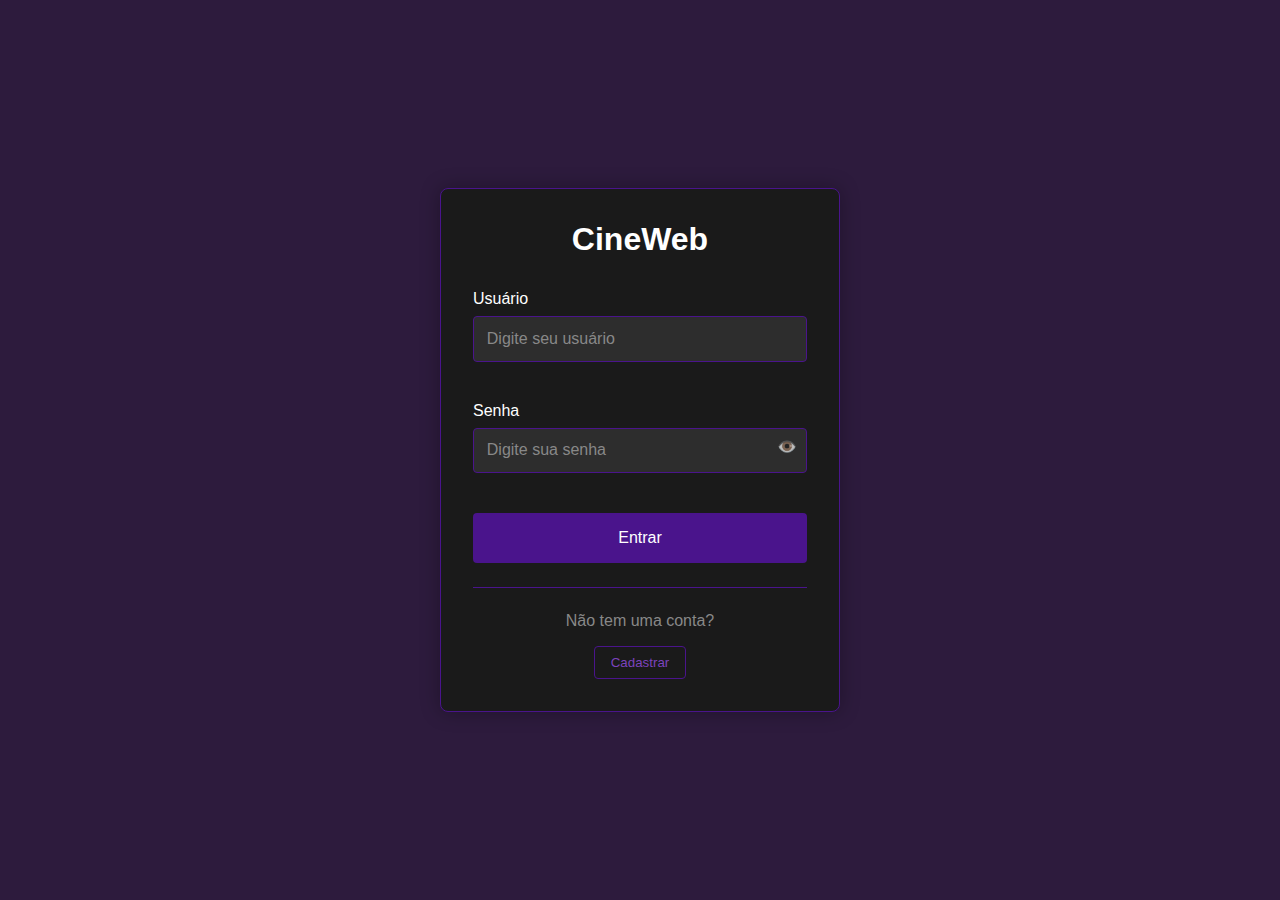
<file: index.html>
<!DOCTYPE html>
<html lang="pt-BR">
<head>
    <meta charset="UTF-8">
    <meta name="viewport" content="width=device-width, initial-scale=1.0">
    <title>CineWeb - Login</title>
    <link rel="stylesheet" href="styles.css">
</head>
<body>
    <div class="login-container">
        <div class="login-box">
            <h1>CineWeb</h1>
            <form id="login-form">
                <div class="form-group">
                    <label for="username">Usuário</label>
                    <input type="text" id="username" placeholder="Digite seu usuário" required>
                </div>
                <div class="form-group">
                    <label for="password">Senha</label>
                    <input type="password" id="password" placeholder="Digite sua senha" required>
                    <span class="show-password" onclick="togglePassword()">👁️</span>
                </div>
                <button type="submit" class="submit-btn">Entrar</button>
            </form>
            <div class="register-link">
                <p>Não tem uma conta?</p>
                <button onclick="showRegisterForm()" class="register-btn">Cadastrar</button>
            </div>
        </div>
    </div>

    <!-- Modal de Cadastro -->
    <div id="register-modal" class="modal">
        <div class="modal-content">
            <h2>Cadastro</h2>
            <form id="register-form">
                <div class="form-group">
                    <label for="new-username">Novo Usuário</label>
                    <input type="text" id="new-username" placeholder="Digite seu usuário" required>
                </div>
                <div class="form-group">
                    <label for="new-password">Nova Senha</label>
                    <input type="password" id="new-password" placeholder="Digite sua senha" required>
                </div>
                <div class="form-group">
                    <label for="confirm-password">Confirme a Senha</label>
                    <input type="password" id="confirm-password" placeholder="Confirme sua senha" required>
                </div>
                <div class="form-footer">
                    <button type="submit" class="submit-btn">Cadastrar</button>
                    <button type="button" class="cancel-btn" onclick="closeRegisterModal()">Cancelar</button>
                </div>
            </form>
        </div>
    </div>

    <script src="db.js"></script>
    <script src="script.js"></script>
</body>
</html>
</file>
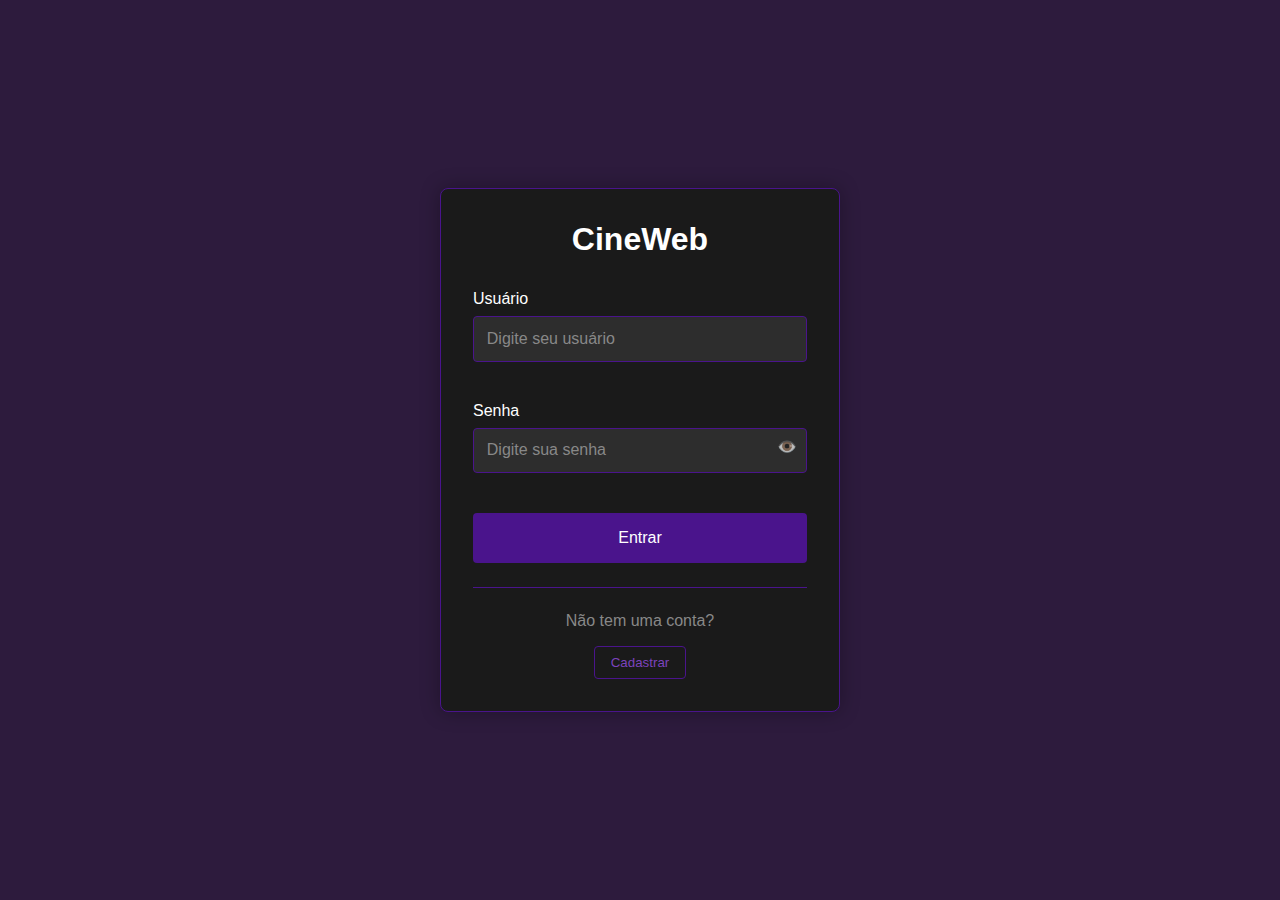
<file: admin.html>
<!DOCTYPE html>
<html lang="pt-BR">
<head>
    <meta charset="UTF-8">
    <meta name="viewport" content="width=device-width, initial-scale=1.0">
    <title>CineWeb - Painel Admin</title>
    <link rel="stylesheet" href="styles.css">
</head>
<body>
    <header>
        <h1>CineWeb - Painel Administrativo</h1>
        <nav>
            <button onclick="window.location.href='index.html'" class="logout-btn">Sair</button>
        </nav>
    </header>

    <main class="admin-container">
        <section class="admin-controls">
            <h2>Gerenciar Filmes</h2>
            <button onclick="showAddMovieForm()" class="add-movie-btn">Adicionar Novo Filme</button>
        </section>

        <section class="movie-list">
            <h2>Lista de Filmes</h2>
            <div id="admin-movies-container">
                <!-- Lista de filmes com controles de edição -->
            </div>
        </section>

        <!-- Modal para adicionar/editar filme -->
        <div id="movie-modal" class="modal">
            <div class="modal-content">
                <h2>Adicionar Filme</h2>
                <form id="movie-form">
                    <div class="form-group">
                        <label for="movie-search">Buscar Filme</label>
                        <div class="search-container">
                            <input type="text" id="movie-search" placeholder="Digite o nome do filme para buscar">
                            <button type="button" onclick="searchTMDB()" class="search-btn">Buscar</button>
                        </div>
                    </div>
                    <div id="search-results" class="search-results"></div>
                    
                    <div class="form-group">
                        <label for="movie-title">Título</label>
                        <input type="text" id="movie-title" required>
                    </div>
                    <div class="form-group">
                        <label>Capa do Filme</label>
                        <div class="preview-image"></div>
                        <input type="hidden" id="movie-image-url">
                    </div>
                    <div class="form-group">
                        <label for="movie-video">Vídeo do Filme</label>
                        <input type="file" id="movie-video" accept="video/*" required>
                        <div class="upload-progress"></div>
                    </div>
                    <div class="form-group">
                        <label for="movie-description">Descrição</label>
                        <textarea id="movie-description" required></textarea>
                    </div>
                    <div class="form-footer">
                        <button type="submit" class="submit-btn">Salvar</button>
                        <button type="button" class="cancel-btn" onclick="closeMovieModal()">Cancelar</button>
                    </div>
                </form>
            </div>
        </div>
    </main>

    <!-- Adicionar o db.js antes do admin.js -->
    <script src="db.js"></script>
    <script src="admin.js"></script>
</body>
</html>
</file>
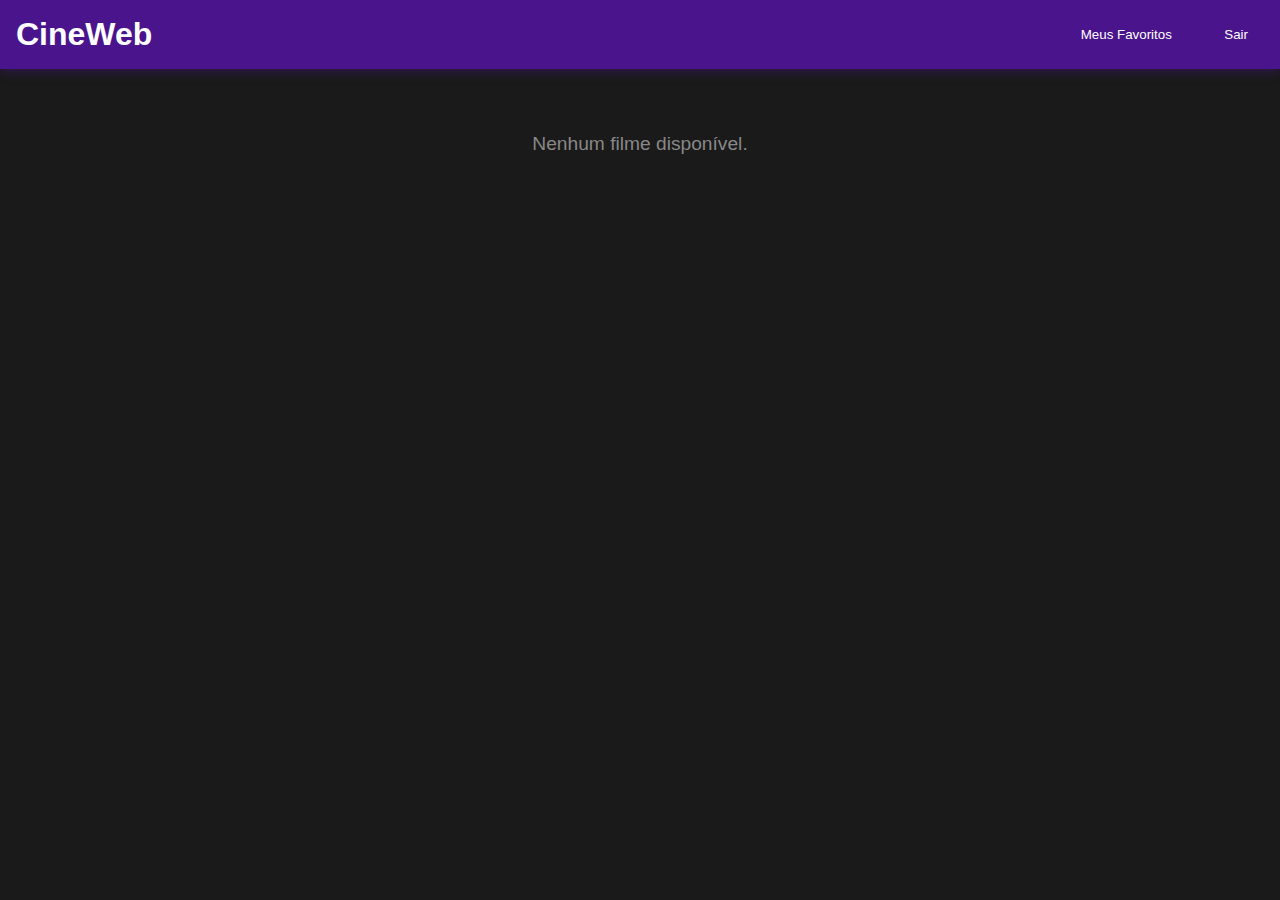
<file: home.html>
<!DOCTYPE html>
<html lang="pt-BR">
<head>
    <meta charset="UTF-8">
    <meta name="viewport" content="width=device-width, initial-scale=1.0">
    <title>CineWeb - Filmes</title>
    <link rel="stylesheet" href="styles.css">
</head>
<body>
    <header>
        <h1>CineWeb</h1>
        <nav>
            <button onclick="showFavorites()" class="favorites-btn">
                Meus Favoritos
            </button>
            <button onclick="window.location.href='index.html'" class="logout-btn">Sair</button>
        </nav>
    </header>

    <main id="movies-container">
        <!-- Os filmes serão inseridos aqui via JavaScript -->
    </main>

    <script src="db.js"></script>
    <script>
        const currentUser = localStorage.getItem('currentUser');
        const userFavorites = JSON.parse(localStorage.getItem(`favorites_${currentUser}`)) || [];
        let showingFavorites = false;

        function toggleFavorite(movieId, event) {
            event.stopPropagation();
            const favoriteIndex = userFavorites.indexOf(movieId);
            const heartBtn = event.currentTarget;
            
            if (favoriteIndex === -1) {
                userFavorites.push(movieId);
                heartBtn.classList.add('active');
            } else {
                userFavorites.splice(favoriteIndex, 1);
                heartBtn.classList.remove('active');
            }
            
            localStorage.setItem(`favorites_${currentUser}`, JSON.stringify(userFavorites));
        }

        function showFavorites() {
            showingFavorites = !showingFavorites;
            const btn = document.querySelector('.favorites-btn');
            btn.classList.toggle('active');
            loadMovies();
        }

        async function loadMovies() {
            const container = document.getElementById('movies-container');
            container.innerHTML = '';

            try {
                let movies = await MovieDB.getAllMovies();
                
                if (showingFavorites) {
                    movies = movies.filter(movie => userFavorites.includes(movie.id));
                }

                if (movies.length === 0) {
                    container.innerHTML = '<p class="no-movies">Nenhum filme disponível.</p>';
                    return;
                }

                movies.forEach((movie) => {
                    const movieCard = document.createElement('div');
                    movieCard.className = 'movie-card';
                    const isFavorite = userFavorites.includes(movie.id);
                    
                    movieCard.innerHTML = `
                        <img src="${movie.image}" alt="${movie.title}">
                        <button onclick="toggleFavorite(${movie.id}, event)" 
                                class="favorite-btn ${isFavorite ? 'active' : ''}">
                            ♥
                        </button>
                        <h3>${movie.title}</h3>
                    `;
                    
                    movieCard.onclick = () => {
                        window.location.href = `player.html?id=${movie.id}`;
                    };
                    container.appendChild(movieCard);
                });
            } catch (error) {
                console.error('Erro ao carregar filmes:', error);
                container.innerHTML = '<p class="error">Erro ao carregar filmes</p>';
            }
        }

        // Carregar filmes quando a página carregar
        document.addEventListener('DOMContentLoaded', loadMovies);
    </script>
</body>
</html>
</file>
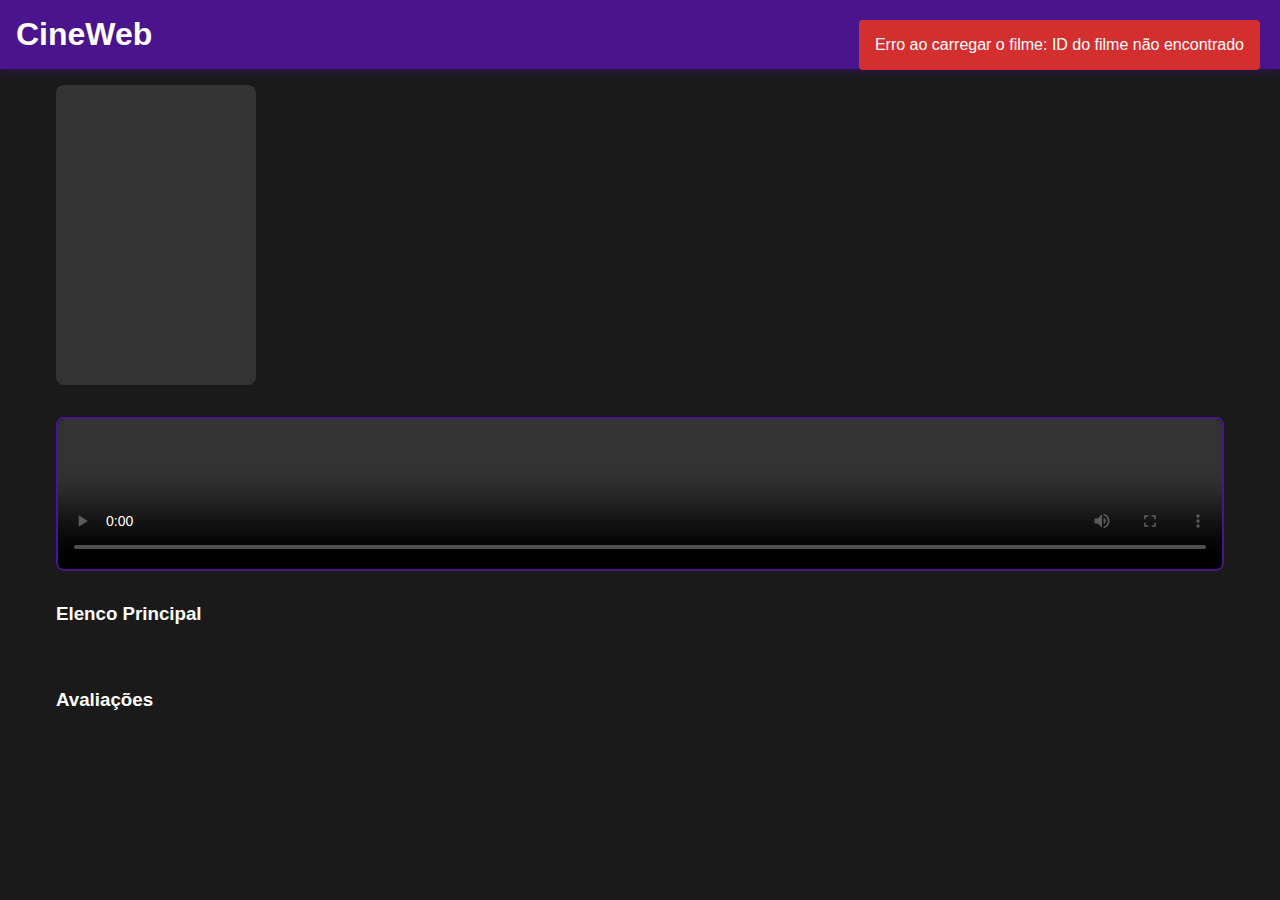
<file: player.html>
<!DOCTYPE html>
<html lang="pt-BR">
<head>
    <meta charset="UTF-8">
    <meta name="viewport" content="width=device-width, initial-scale=1.0">
    <title>CineWeb - Player</title>
    <link rel="stylesheet" href="styles.css">
</head>
<body>
    <header>
        <h1>CineWeb</h1>
        <nav>
            <button onclick="window.location.href='index.html'" class="back-btn">Voltar</button>
        </nav>
    </header>

    <main class="player-container">
        <div class="video-info">
            <div class="movie-header">
                <div class="movie-poster"></div>
                <div class="movie-details">
                    <h2 id="movie-title"></h2>
                    <div class="movie-meta">
                        <span id="movie-year"></span>
                        <span id="movie-runtime"></span>
                        <span id="movie-rating"></span>
                    </div>
                    <div id="movie-genres"></div>
                    <p id="movie-description"></p>
                </div>
            </div>
        </div>

        <div class="video-player">
            <video id="movie-player" controls>
                Seu navegador não suporta o elemento de vídeo.
            </video>
        </div>

        <div class="movie-extra-info">
            <div class="cast-section">
                <h3>Elenco Principal</h3>
                <div id="movie-cast" class="cast-list"></div>
            </div>

            <div class="reviews-section">
                <h3>Avaliações</h3>
                <div id="movie-reviews"></div>
            </div>
        </div>
    </main>

    <script src="db.js"></script>
    <script src="tmdb.js"></script>
    <script src="player.js"></script>
</body>
</html>
</file>
<file: styles.css>
* {
    margin: 0;
    padding: 0;
    box-sizing: border-box;
}

/* Cores personalizadas */
:root {
    --purple-dark: #4a148c;
    --purple-light: #7c43bd;
    --purple-hover: #6a1b9a;
    --purple-accent: #9c27b0;
    --purple-bg: #2d1b3d;
}

body {
    font-family: Arial, sans-serif;
    background-color: #1a1a1a;
    color: #ffffff;
}

header {
    background-color: var(--purple-dark);
    color: white;
    padding: 1rem;
    display: flex;
    justify-content: space-between;
    align-items: center;
    box-shadow: 0 2px 10px rgba(74, 20, 140, 0.5);
}

button {
    padding: 0.5rem 1rem;
    cursor: pointer;
    background-color: var(--purple-dark);
    color: white;
    border: none;
    border-radius: 4px;
    transition: background-color 0.3s;
}

button:hover {
    background-color: var(--purple-hover);
}

.modal {
    display: none;
    position: fixed;
    top: 0;
    left: 0;
    width: 100%;
    height: 100%;
    background-color: rgba(0, 0, 0, 0.8);
}

.modal-content {
    background-color: var(--purple-bg);
    padding: 2rem;
    border-radius: 8px;
    position: absolute;
    top: 50%;
    left: 50%;
    transform: translate(-50%, -50%);
    box-shadow: 0 0 20px rgba(0, 0, 0, 0.5);
    min-width: 320px;
    border: 1px solid var(--purple-dark);
}

.modal-content h2 {
    color: #ffffff;
    margin-bottom: 1rem;
}

#login-form {
    display: flex;
    flex-direction: column;
    gap: 1rem;
}

input {
    padding: 0.5rem;
    border: 1px solid var(--purple-dark);
    border-radius: 4px;
    background-color: #333;
    color: white;
}

input::placeholder {
    color: #888;
}

#movies-container {
    display: grid;
    grid-template-columns: repeat(auto-fill, minmax(200px, 1fr));
    gap: 2rem;
    padding: 2rem;
    max-width: 1400px;
    margin: 0 auto;
}

.movie-card {
    background-color: transparent;
    border-radius: 8px;
    overflow: hidden;
    transition: transform 0.3s;
    cursor: pointer;
    border: none;
    position: relative;
}

.movie-card:hover {
    transform: translateY(-5px);
}

.movie-card img {
    width: 100%;
    height: 300px;
    object-fit: cover;
    border-radius: 8px;
}

.movie-card h3 {
    padding: 0.8rem 0;
    margin: 0;
    font-size: 1.1rem;
    text-align: center;
    color: #fff;
}

.movie-card p {
    color: #bbbbbb;
}

.login-tabs {
    display: flex;
    gap: 1rem;
    margin-bottom: 1.5rem;
    border-bottom: 1px solid #444;
    padding-bottom: 0.5rem;
}

.tab-btn {
    background: none;
    border: none;
    color: #888;
    padding: 0.5rem 1rem;
    cursor: pointer;
    transition: all 0.3s;
}

.tab-btn.active {
    color: white;
    background-color: var(--purple-dark);
    border-radius: 4px;
}

.form-group {
    margin-bottom: 1rem;
    position: relative;
}

.form-group label {
    display: block;
    margin-bottom: 0.5rem;
    color: #bbbbbb;
}

.form-group input {
    width: 100%;
    padding: 0.8rem;
    background-color: #2d2d2d;
    border: 1px solid var(--purple-dark);
    border-radius: 4px;
    color: white;
    font-size: 1rem;
    transition: border-color 0.3s ease, box-shadow 0.3s ease, cursor 0.3s ease;
    cursor: text;
}

.form-group input:hover {
    cursor: pointer;
}

.form-group input:focus {
    cursor: text;
}

.show-password {
    position: absolute;
    right: 10px;
    top: 35px;
    cursor: pointer;
    opacity: 0.7;
    transition: opacity 0.3s;
}

.show-password:hover {
    opacity: 1;
}

.form-footer {
    display: flex;
    gap: 1rem;
    margin-top: 1.5rem;
}

.submit-btn, .cancel-btn {
    flex: 1;
    padding: 0.8rem;
}

.cancel-btn {
    background-color: #444;
}

.cancel-btn:hover {
    background-color: #555;
}

.error-message {
    color: #ff4444;
    margin-top: 0.5rem;
    font-size: 0.9rem;
}

/* Estilos para a página de administrador */
.admin-container {
    padding: 2rem;
    max-width: 1200px;
    margin: 0 auto;
}

.admin-controls {
    margin-bottom: 2rem;
    padding: 1rem;
    background-color: #2d2d2d;
    border-radius: 8px;
}

.add-movie-btn {
    margin-top: 1rem;
    background-color: #2e7d32;
}

.add-movie-btn:hover {
    background-color: #388e3c;
}

.movie-list {
    background-color: #2d2d2d;
    padding: 1rem;
    border-radius: 8px;
}

.admin-movie-card {
    display: flex;
    background-color: var(--purple-bg);
    border-radius: 8px;
    padding: 1rem;
    margin-bottom: 1rem;
    gap: 1rem;
    align-items: center;
    border: 1px solid var(--purple-dark);
    transition: transform 0.2s;
}

.admin-movie-card:hover {
    transform: translateY(-2px);
    box-shadow: 0 4px 12px rgba(124, 67, 189, 0.2);
}

.movie-thumbnail {
    width: 100px;
    height: 150px;
    flex-shrink: 0;
}

.movie-thumbnail img {
    width: 100%;
    height: 100%;
    object-fit: cover;
    border-radius: 4px;
}

.movie-info {
    flex: 1;
}

.movie-info h3 {
    margin: 0;
    color: #fff;
    font-size: 1.2rem;
}

.movie-info p {
    color: #bbb;
    font-size: 0.9rem;
    line-height: 1.4;
    margin: 0;
}

.movie-actions {
    display: flex;
    flex-direction: column;
    gap: 0.5rem;
}

.edit-btn, .delete-btn {
    padding: 0.5rem 1rem;
    border: none;
    border-radius: 4px;
    cursor: pointer;
    font-weight: bold;
}

.edit-btn {
    background-color: var(--purple-light);
}

.edit-btn:hover {
    background-color: var(--purple-accent);
}

.delete-btn {
    background-color: #d32f2f;
}

.delete-btn:hover {
    background-color: #f44336;
}

.no-movies {
    text-align: center;
    color: #888;
    grid-column: 1 / -1;
    padding: 2rem;
    font-size: 1.2rem;
}

/* Ajustes para o container de filmes no admin */
#admin-movies-container {
    padding: 1rem;
    max-width: 1200px;
    margin: 0 auto;
}

.success-notification {
    position: fixed;
    top: 20px;
    right: 20px;
    padding: 1rem;
    background-color: var(--purple-dark);
    color: white;
    border-radius: 4px;
    animation: fadeIn 0.3s, fadeOut 0.3s 2.7s;
}

@keyframes fadeIn {
    from { opacity: 0; }
    to { opacity: 1; }
}

@keyframes fadeOut {
    from { opacity: 1; }
    to { opacity: 0; }
}

/* Estilos para o container do player */
.player-container {
    max-width: 1200px;
    margin: 0 auto;
    padding: 1rem;
}

/* Estilos para o player de vídeo */
.video-player {
    width: 100%;
    background-color: #000;
    border-radius: 8px;
    overflow: hidden;
    margin: 2rem 0;
    position: relative;
    border: 2px solid var(--purple-dark);
}

.video-player video {
    width: 100%;
    height: auto;
    display: block;
    max-height: calc(100vh - 200px); /* Altura máxima considerando o header e margens */
    margin: 0 auto;
    background: #000;
}

/* Ajustar o container de informações */
.video-info {
    margin-bottom: 2rem;
}

.movie-header {
    display: flex;
    gap: 2rem;
    margin-bottom: 2rem;
    flex-wrap: wrap; /* Para dispositivos móveis */
}

/* Ajustar o poster para manter proporção */
.movie-poster {
    width: 200px;
    height: 300px;
    flex-shrink: 0;
    background-color: #333;
    border-radius: 8px;
    overflow: hidden;
}

.movie-poster img {
    width: 100%;
    height: 100%;
    object-fit: cover;
}

/* Responsividade */
@media (max-width: 768px) {
    .video-player video {
        max-height: none; /* Permitir altura natural em dispositivos móveis */
    }

    .movie-header {
        flex-direction: column;
    }

    .movie-poster {
        margin: 0 auto;
    }
}

/* Estilo para tornar os cards clicáveis */
.movie-card {
    cursor: pointer;
}

/* Estilo para input de arquivo */
input[type="file"] {
    padding: 0.5rem;
    background-color: #333;
    border: 1px solid var(--purple-dark);
    border-radius: 4px;
    color: white;
    width: 100%;
}

.back-btn {
    background-color: #4a148c;
}

.back-btn:hover {
    background-color: #6a1b9a;
}

.error-notification {
    position: fixed;
    top: 20px;
    right: 20px;
    padding: 1rem;
    background-color: #d32f2f;
    color: white;
    border-radius: 4px;
    z-index: 1000;
    animation: fadeIn 0.3s;
}

@keyframes fadeIn {
    from { opacity: 0; transform: translateY(-20px); }
    to { opacity: 1; transform: translateY(0); }
}

.loading-notification {
    position: fixed;
    top: 20px;
    right: 20px;
    padding: 1rem;
    background-color: #1976d2;
    color: white;
    border-radius: 4px;
    z-index: 1000;
}

/* Tornar o input de arquivo do vídeo não obrigatório na edição */
.editing #movie-video {
    background-color: #444;
}

.preview-image {
    margin-top: 10px;
    max-width: 200px;
    max-height: 200px;
    overflow: hidden;
}

.preview-image img {
    width: 100%;
    height: auto;
}

.upload-progress {
    margin-top: 5px;
    height: 4px;
    background-color: #444;
    border-radius: 2px;
    overflow: hidden;
}

.upload-progress .progress-bar {
    height: 100%;
    background-color: #4a148c;
    width: 0;
    transition: width 0.3s ease;
}

/* Estilizar input de arquivo */
input[type="file"] {
    padding: 10px;
    background-color: #333;
    border: 1px solid var(--purple-dark);
    border-radius: 4px;
    color: white;
    width: 100%;
    cursor: pointer;
}

input[type="file"]::-webkit-file-upload-button {
    background-color: var(--purple-dark);
    color: white;
    padding: 8px 16px;
    border: none;
    border-radius: 4px;
    cursor: pointer;
    margin-right: 10px;
}

input[type="file"]::-webkit-file-upload-button:hover {
    background-color: var(--purple-hover);
}

.movie-details {
    flex: 1;
}

.movie-meta {
    display: flex;
    gap: 1rem;
    margin: 1rem 0;
    color: #888;
}

.movie-genres {
    display: flex;
    gap: 0.5rem;
    margin-bottom: 1rem;
}

.genre-tag {
    background-color: var(--purple-dark);
    padding: 0.3rem 0.8rem;
    border-radius: 4px;
    font-size: 0.9rem;
}

.cast-list {
    display: flex;
    gap: 1rem;
    overflow-x: auto;
    padding: 1rem 0;
}

.cast-item {
    min-width: 120px;
    text-align: center;
}

.cast-photo {
    width: 120px;
    height: 180px;
    border-radius: 8px;
    margin-bottom: 0.5rem;
    overflow: hidden;
}

.cast-photo img {
    width: 100%;
    height: 100%;
    object-fit: cover;
}

.cast-name {
    font-weight: bold;
    margin-bottom: 0.2rem;
}

.cast-character {
    font-size: 0.9rem;
    color: #888;
}

.reviews-section {
    margin: 2rem 0;
}

.review-item {
    background-color: #2d2d2d;
    padding: 1rem;
    border-radius: 8px;
    margin-bottom: 1rem;
}

.review-author {
    font-weight: bold;
    margin-bottom: 0.5rem;
}

.similar-grid {
    display: grid;
    grid-template-columns: repeat(auto-fill, minmax(150px, 1fr));
    gap: 1rem;
    padding: 1rem 0;
}

.similar-movie {
    cursor: pointer;
    transition: transform 0.3s;
}

.similar-movie:hover {
    transform: translateY(-5px);
}

.similar-poster {
    width: 100%;
    height: 225px;
    border-radius: 8px;
    overflow: hidden;
    margin-bottom: 0.5rem;
}

.similar-poster img {
    width: 100%;
    height: 100%;
    object-fit: cover;
}

.similar-title {
    font-size: 0.9rem;
    text-align: center;
}

.movie-rating {
    display: flex;
    align-items: center;
    gap: 0.5rem;
}

.rating-star {
    color: #ffd700;
}

.search-container {
    display: flex;
    gap: 1rem;
}

.search-btn {
    padding: 0.8rem 1.5rem;
    white-space: nowrap;
    background-color: var(--purple-dark);
}

.search-btn:hover {
    background-color: var(--purple-hover);
}

.search-results {
    display: grid;
    grid-template-columns: repeat(auto-fill, minmax(150px, 1fr));
    gap: 1rem;
    margin-top: 1rem;
    max-height: 400px;
    overflow-y: auto;
}

.movie-result {
    background-color: var(--purple-bg);
    border-radius: 8px;
    padding: 0.5rem;
    cursor: pointer;
    transition: transform 0.2s;
    border: 1px solid var(--purple-dark);
}

.movie-result:hover {
    transform: translateY(-5px);
    background-color: var(--purple-dark);
}

.movie-result img {
    width: 100%;
    height: 225px;
    object-fit: cover;
    border-radius: 4px;
    margin-bottom: 0.5rem;
}

.movie-result h4 {
    font-size: 0.9rem;
    text-align: center;
    margin: 0;
}

.login-container {
    min-height: 100vh;
    display: flex;
    align-items: center;
    justify-content: center;
    background-color: var(--purple-bg);
    padding: 1rem;
    position: relative;
    overflow: hidden;
}

.login-container::before,
.login-container::after {
    content: '';
    position: absolute;
    width: 2px;
    height: 100px;
    background: linear-gradient(to bottom, transparent, var(--purple-light), transparent);
    opacity: 0;
}

.login-container::before {
    left: 15%;
    animation: lightning 3s infinite;
    transform: rotate(25deg);
}

.login-container::after {
    right: 15%;
    animation: lightning 3s infinite 1.5s;
    transform: rotate(-25deg);
}

@keyframes lightning {
    0% {
        opacity: 0;
        transform: translateY(-100%) rotate(25deg);
    }
    5% {
        opacity: 0.8;
    }
    10% {
        opacity: 0.1;
    }
    15% {
        opacity: 0.8;
    }
    20%, 100% {
        opacity: 0;
        transform: translateY(100%) rotate(25deg);
    }
}

/* Adicionar mais raios com elementos pseudo */
.login-container::before {
    box-shadow: 
        100px 0 var(--purple-light),
        -100px 0 var(--purple-accent),
        200px 0 var(--purple-dark);
}

.login-container::after {
    box-shadow: 
        -100px 0 var(--purple-light),
        100px 0 var(--purple-accent),
        -200px 0 var(--purple-dark);
}

.login-box {
    background-color: #1a1a1a;
    padding: 2rem;
    border-radius: 8px;
    width: 100%;
    max-width: 400px;
    box-shadow: 0 0 20px rgba(0, 0, 0, 0.3);
    border: 1px solid var(--purple-dark);
    transition: transform 0.3s ease, box-shadow 0.3s ease;
    cursor: default;
}

.login-box:hover {
    transform: translateY(-5px);
    box-shadow: 0 8px 25px rgba(74, 20, 140, 0.4);
}

.login-box h1 {
    text-align: center;
    color: white;
    margin-bottom: 2rem;
}

.form-group {
    margin-bottom: 1.5rem;
}

.form-group label {
    display: block;
    margin-bottom: 0.5rem;
    color: #fff;
}

.form-group input {
    width: 100%;
    padding: 0.8rem;
    background-color: #2d2d2d;
    border: 1px solid var(--purple-dark);
    border-radius: 4px;
    color: white;
    font-size: 1rem;
    transition: border-color 0.3s ease, box-shadow 0.3s ease, cursor 0.3s ease;
    cursor: text;
}

.form-group input:hover {
    cursor: pointer;
}

.form-group input:focus {
    cursor: text;
}

.submit-btn {
    width: 100%;
    padding: 1rem;
    background-color: var(--purple-dark);
    color: white;
    border: none;
    border-radius: 4px;
    font-size: 1rem;
    cursor: pointer;
    transition: all 0.3s ease;
}

.submit-btn:hover {
    background-color: var(--purple-hover);
    cursor: pointer;
}

.error-message {
    color: #ff4444;
    margin-top: 1rem;
    text-align: center;
}

.logout-btn {
    background-color: var(--purple-dark);
    color: white;
    border: none;
    padding: 0.5rem 1rem;
    border-radius: 4px;
    cursor: pointer;
    transition: background-color 0.3s;
}

.logout-btn:hover {
    background-color: var(--purple-hover);
}

.register-link {
    margin-top: 1.5rem;
    text-align: center;
    border-top: 1px solid var(--purple-dark);
    padding-top: 1.5rem;
}

.register-link p {
    margin-bottom: 1rem;
    color: #888;
}

.register-btn {
    background: none;
    border: 1px solid var(--purple-dark);
    color: var(--purple-light);
    padding: 0.5rem 1rem;
    cursor: pointer;
    transition: all 0.3s;
}

.register-btn:hover {
    background-color: var(--purple-dark);
    color: white;
}

.success-notification {
    position: fixed;
    top: 20px;
    right: 20px;
    background-color: #2e7d32;
    color: white;
    padding: 1rem;
    border-radius: 4px;
    animation: slideIn 0.3s ease;
}

@keyframes slideIn {
    from {
        transform: translateX(100%);
    }
    to {
        transform: translateX(0);
    }
}

/* Estilos para favoritos */
.favorites-btn {
    background-color: var(--purple-dark);
    color: white;
    padding: 0.5rem 1rem;
    border: none;
    border-radius: 4px;
    cursor: pointer;
    transition: all 0.3s;
    margin-right: 1rem;
}

.favorites-btn.active {
    background-color: #ff4081;
}

.favorites-btn:hover {
    background-color: var(--purple-hover);
}

.favorite-btn {
    position: absolute;
    top: 10px;
    right: 10px;
    background: rgba(0, 0, 0, 0.7);
    border: none;
    border-radius: 50%;
    width: 32px;
    height: 32px;
    cursor: pointer;
    transition: all 0.3s;
    font-size: 1.5rem;
    color: white;
    display: flex;
    align-items: center;
    justify-content: center;
    padding: 0;
}

.favorite-btn:hover {
    transform: scale(1.1);
}

.favorite-btn.active {
    color: #ff4081;
}

.view-toggle {
    display: flex;
    justify-content: center;
    gap: 1rem;
    margin: 2rem 0;
}

.toggle-btn {
    background: var(--purple-bg);
    color: white;
    border: 1px solid var(--purple-dark);
    padding: 0.8rem 1.5rem;
    border-radius: 4px;
    cursor: pointer;
    transition: all 0.3s;
}

.toggle-btn.active {
    background: var(--purple-dark);
}

.heart-icon {
    font-size: 1.2rem;
}
</file>
